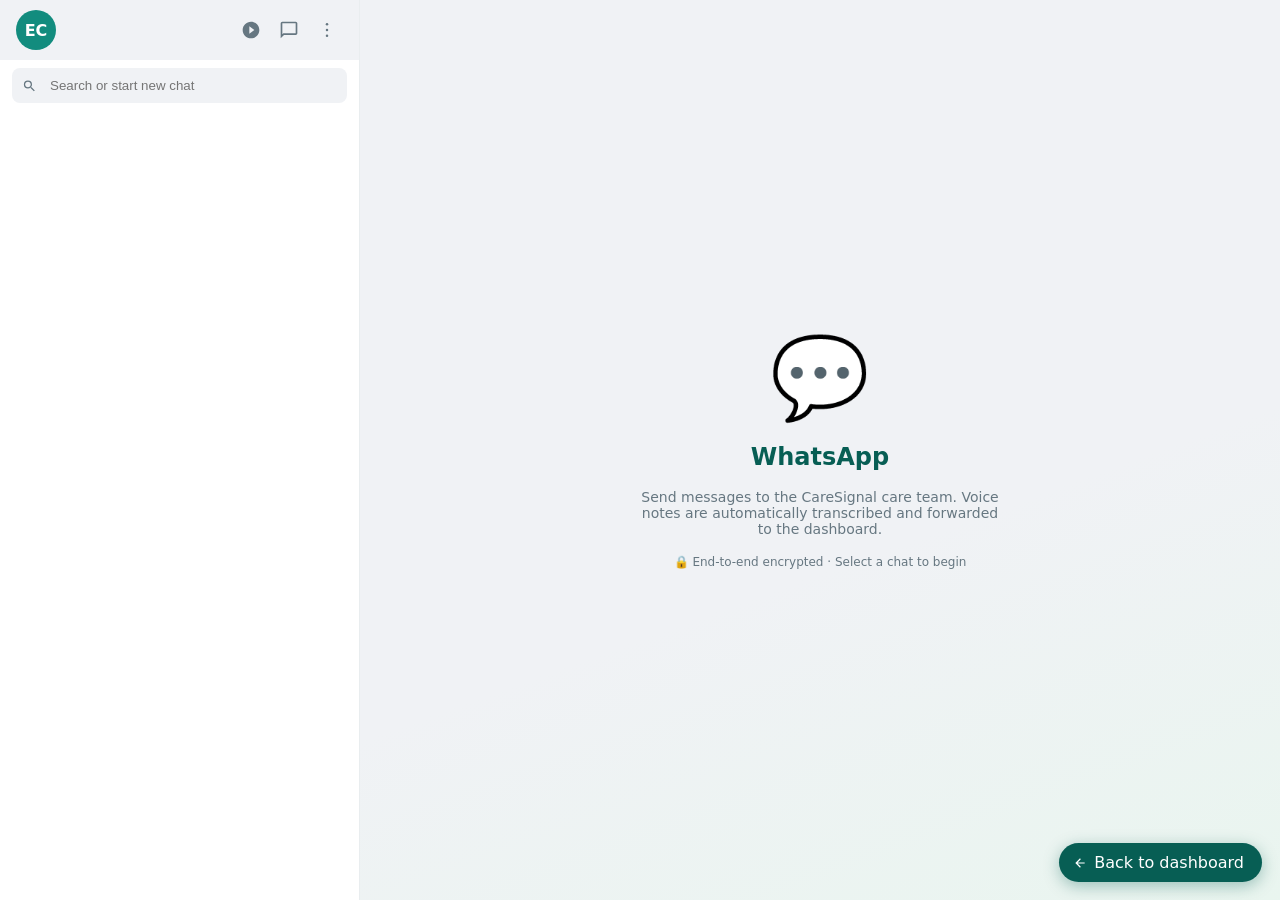
<file: elder-ml/web/whatsapp.html>
<!DOCTYPE html>
<html lang="en">
<head>
  <meta charset="utf-8">
  <meta name="viewport" content="width=device-width, initial-scale=1">
  <title>WhatsApp · Elder Care</title>
  <style>
    *, *::before, *::after { box-sizing: border-box; margin: 0; padding: 0; }

    :root {
      --wa-green: #25d366;
      --wa-dark-green: #075e54;
      --wa-light-green: #dcf8c6;
      --wa-teal: #128c7e;
      --wa-bg: #efeae2;
      --wa-bg-dark: #111b21;
      --wa-panel: #ffffff;
      --wa-panel-dark: #202c33;
      --wa-appbar: #075e54;
      --wa-incoming: #ffffff;
      --wa-outgoing: #dcf8c6;
      --wa-text: #111b21;
      --wa-muted: #667781;
      --wa-border: #e9edef;
      --wa-input-bg: #f0f2f5;
      --send-green: #25d366;
      --recording-red: #ff3b30;
    }

    html, body {
      height: 100%;
      font-family: -apple-system, 'Segoe UI', system-ui, sans-serif;
      background: var(--wa-bg);
      overflow: hidden;
    }

    /* ── Layout ── */
    .wa-shell {
      display: flex;
      height: 100vh;
      max-width: 1440px;
      margin: 0 auto;
      background: #fff;
      box-shadow: 0 0 0 1px rgba(0,0,0,.07);
    }

    /* ── Left panel – chat list ── */
    .wa-sidebar {
      width: 360px;
      min-width: 300px;
      flex-shrink: 0;
      border-right: 1px solid var(--wa-border);
      display: flex;
      flex-direction: column;
      background: var(--wa-panel);
    }
    .wa-sidebar-header {
      display: flex;
      align-items: center;
      justify-content: space-between;
      padding: 10px 16px;
      background: #f0f2f5;
      height: 60px;
    }
    .wa-sidebar-header .avatar { width:40px; height:40px; border-radius:50%; background:var(--wa-teal); display:grid; place-items:center; color:#fff; font-weight:700; font-size:16px; }
    .wa-header-icons { display:flex; gap:6px; }
    .wa-icon-btn { border:0; background:transparent; cursor:pointer; color:var(--wa-muted); padding:6px; border-radius:50%; }
    .wa-icon-btn:hover { background:rgba(0,0,0,.07); }
    .wa-icon-btn svg { display:block; }

    .wa-search { padding:8px 12px; background:#fff; }
    .wa-search input {
      width:100%; height:35px; padding:0 36px 0 38px;
      border:0; border-radius:8px; background:var(--wa-input-bg);
      font:14px inherit; color:var(--wa-text); outline:none;
    }
    .wa-search-wrap { position:relative; }
    .wa-search-icon { position:absolute; left:10px; top:50%; transform:translateY(-50%); color:var(--wa-muted); pointer-events:none; }

    .wa-chat-list { flex:1; overflow-y:auto; }
    .wa-chat-item {
      display:flex; align-items:center; gap:12px; padding:10px 16px 10px 12px;
      cursor:pointer; border-bottom:1px solid var(--wa-border);
      transition: background .12s;
    }
    .wa-chat-item:hover, .wa-chat-item.active { background:#f0f2f5; }
    .wa-chat-item .chat-avatar { width:49px; height:49px; border-radius:50%; flex-shrink:0; background:var(--wa-teal); display:grid; place-items:center; color:#fff; font-weight:700; font-size:18px; }
    .wa-chat-item .chat-body { flex:1; min-width:0; }
    .wa-chat-item .chat-top { display:flex; justify-content:space-between; align-items:baseline; margin-bottom:2px; }
    .wa-chat-item .chat-name { font:600 15px inherit; color:var(--wa-text); }
    .wa-chat-item .chat-time { font-size:12px; color:var(--wa-muted); white-space:nowrap; }
    .wa-chat-item .chat-preview { font-size:13px; color:var(--wa-muted); white-space:nowrap; overflow:hidden; text-overflow:ellipsis; }
    .wa-unread-badge { min-width:20px; height:20px; border-radius:10px; background:var(--wa-green); color:#fff; font:700 11px inherit; display:grid; place-items:center; padding:0 5px; margin-left:4px; }

    /* ── Right panel – active chat ── */
    .wa-chat-panel {
      flex:1; display:flex; flex-direction:column;
      background: var(--wa-bg) url("data:image/svg+xml,%3Csvg xmlns='http://www.w3.org/2000/svg' width='412' height='732' opacity='.04'%3E%3Ccircle cx='206' cy='366' r='200' fill='%2325d366'/%3E%3C/svg%3E") center/cover;
      min-width:0;
    }

    .wa-chat-header {
      display:flex; align-items:center; gap:12px;
      padding:10px 16px; background:#f0f2f5; height:60px;
      border-bottom:1px solid var(--wa-border);
    }
    .wa-chat-header .hdr-avatar { width:40px; height:40px; border-radius:50%; background:var(--wa-teal); display:grid; place-items:center; color:#fff; font-weight:700; font-size:16px; }
    .wa-chat-header .hdr-info { flex:1; }
    .wa-chat-header .hdr-name { font:600 15px inherit; color:var(--wa-text); }
    .wa-chat-header .hdr-status { font-size:12px; color:var(--wa-muted); }
    .wa-chat-header .hdr-actions { display:flex; gap:4px; }

    /* ── Message stream ── */
    .wa-messages {
      flex:1; overflow-y:auto; padding:16px 8%;
      display:flex; flex-direction:column; gap:2px;
    }
    .wa-messages::-webkit-scrollbar { width:6px; }
    .wa-messages::-webkit-scrollbar-thumb { background:rgba(0,0,0,.15); border-radius:3px; }

    .wa-day-label {
      align-self:center; background:rgba(255,255,255,.92);
      border-radius:8px; padding:5px 12px; font-size:12px;
      color:var(--wa-text); margin:8px 0; box-shadow:0 1px 3px rgba(0,0,0,.1);
    }
    .wa-bubble {
      max-width:65%; padding:6px 9px 8px;
      border-radius:8px; position:relative;
      box-shadow:0 1px 2px rgba(0,0,0,.12);
      word-wrap:break-word;
    }
    .wa-bubble.incoming {
      background:var(--wa-incoming); align-self:flex-start;
      border-radius:0 8px 8px 8px; margin-left:4px;
    }
    .wa-bubble.outgoing {
      background:var(--wa-outgoing); align-self:flex-end;
      border-radius:8px 0 8px 8px; margin-right:4px;
    }
    .wa-bubble .bubble-text { font-size:14.5px; color:var(--wa-text); line-height:1.45; }
    .wa-bubble .bubble-meta {
      display:flex; align-items:center; justify-content:flex-end; gap:4px;
      margin-top:3px;
    }
    .wa-bubble .bubble-time { font-size:11px; color:var(--wa-muted); }
    .wa-bubble .bubble-tick { color:#53bdeb; font-size:12px; }
    .wa-bubble.incoming .bubble-tick { display:none; }

    /* voice bubble */
    .voice-bubble {
      display:flex; align-items:center; gap:8px;
      background:inherit; min-width:200px;
    }
    .voice-play-btn {
      width:36px; height:36px; border-radius:50%; border:0;
      background:var(--wa-teal); color:#fff; cursor:pointer; flex-shrink:0;
      display:grid; place-items:center; font-size:14px;
    }
    .voice-waveform {
      flex:1; height:30px; display:flex; align-items:center; gap:1.5px;
    }
    .voice-waveform span {
      display:inline-block; width:2.5px; border-radius:2px;
      background:var(--wa-teal); min-height:3px;
      transition: background .2s;
    }
    .voice-duration { font-size:11px; color:var(--wa-muted); white-space:nowrap; }

    /* ── Input bar ── */
    .wa-input-bar {
      display:flex; align-items:flex-end; gap:8px;
      padding:8px 12px; background:var(--wa-panel);
    }
    .wa-input-wrap {
      flex:1; background:var(--wa-input-bg); border-radius:24px;
      display:flex; align-items:flex-end; padding:6px 12px; gap:8px;
    }
    .wa-emoji-btn, .wa-attach-btn { border:0; background:transparent; cursor:pointer; color:var(--wa-muted); padding:2px; flex-shrink:0; }
    .wa-text-input {
      flex:1; border:0; background:transparent; outline:none; resize:none;
      font:15px inherit; color:var(--wa-text); max-height:100px;
      line-height:1.4; padding:3px 0; min-height:24px;
    }
    .wa-text-input::placeholder { color:var(--wa-muted); }
    .wa-send-btn, .wa-mic-btn {
      width:52px; height:52px; border-radius:50%; border:0;
      cursor:pointer; display:grid; place-items:center; flex-shrink:0;
      background:var(--wa-green); color:#fff;
      box-shadow:0 2px 8px rgba(37,211,102,.35);
      transition: background .15s, transform .1s;
    }
    .wa-send-btn:hover, .wa-mic-btn:hover { background:var(--wa-teal); }
    .wa-send-btn:active, .wa-mic-btn:active { transform:scale(.93); }
    .wa-send-btn { display:none; }

    /* ── Recording UI ── */
    .wa-recording-bar {
      display:none; align-items:center; gap:10px;
      padding:10px 14px; background:#fff; border-top:1px solid var(--wa-border);
    }
    .wa-recording-bar.active { display:flex; }
    .wa-rec-dot { width:10px; height:10px; border-radius:50%; background:var(--recording-red); animation:pulse-rec 1s infinite; flex-shrink:0; }
    @keyframes pulse-rec { 0%,100%{opacity:1}50%{opacity:.25} }
    .wa-rec-timer { font:500 16px inherit; color:var(--wa-text); min-width:48px; }
    .wa-rec-waveform { flex:1; height:32px; display:flex; align-items:center; gap:2px; overflow:hidden; }
    .wa-rec-waveform span { display:inline-block; width:3px; border-radius:2px; background:#25d366; transition:height .1s; }
    .wa-rec-cancel { border:0; background:transparent; cursor:pointer; color:var(--wa-muted); font-size:13px; padding:4px 8px; border-radius:6px; }
    .wa-rec-cancel:hover { background:#fee; color:var(--recording-red); }
    .wa-rec-send { width:40px; height:40px; border-radius:50%; border:0; background:var(--wa-green); color:#fff; cursor:pointer; display:grid; place-items:center; }

    /* ── Encryption notice ── */
    .wa-enc-notice {
      align-self:center; background:rgba(255,255,255,.85); border-radius:8px;
      padding:6px 14px; font-size:12px; color:var(--wa-text); text-align:center;
      margin:8px auto 12px; max-width:85%; box-shadow:0 1px 2px rgba(0,0,0,.08);
    }

    /* ── Empty state ── */
    .wa-welcome {
      flex:1; display:flex; flex-direction:column; align-items:center;
      justify-content:center; gap:18px; padding:40px;
      background: linear-gradient(160deg,#f0f2f5 60%,#e9f5ef 100%);
    }
    .wa-welcome-logo { font-size:80px; }
    .wa-welcome h2 { font:700 28px inherit; color:var(--wa-dark-green); }
    .wa-welcome p { font-size:14px; color:var(--wa-muted); text-align:center; max-width:360px; }
    .wa-welcome small { font-size:12px; color:var(--wa-muted); }

    /* ── Scrollbar ── */
    .wa-chat-list::-webkit-scrollbar { width:5px; }
    .wa-chat-list::-webkit-scrollbar-thumb { background:rgba(0,0,0,.12); border-radius:3px; }

    /* ── Responsive ── */
    @media(max-width:700px) {
      .wa-sidebar { width:100%; display:none; }
      .wa-sidebar.mobile-visible { display:flex; }
      .wa-chat-panel { display:flex; }
    }

    /* ── Back-to-elderml button ── */
    .wa-back-link {
      position:fixed; bottom:18px; right:18px; z-index:100;
      background:var(--wa-dark-green); color:#fff;
      border:0; border-radius:24px; padding:10px 18px 10px 14px;
      font:600 13px inherit; cursor:pointer; display:flex; align-items:center; gap:7px;
      box-shadow:0 4px 16px rgba(7,94,84,.35); text-decoration:none;
    }
    .wa-back-link:hover { background:var(--wa-teal); }
  </style>
</head>
<body>
<div class="wa-shell">

  <!-- ── Sidebar ── -->
  <aside class="wa-sidebar">
    <div class="wa-sidebar-header">
      <div class="avatar">EC</div>
      <div class="wa-header-icons">
        <button class="wa-icon-btn" title="Community">
          <svg width="20" height="20" fill="currentColor" viewBox="0 0 24 24"><path d="M12 2C6.48 2 2 6.48 2 12s4.48 10 10 10 10-4.48 10-10S17.52 2 12 2zm-2 14.5v-9l6 4.5-6 4.5z"/></svg>
        </button>
        <button class="wa-icon-btn" title="New chat">
          <svg width="20" height="20" fill="currentColor" viewBox="0 0 24 24"><path d="M20 2H4c-1.1 0-2 .9-2 2v18l4-4h14c1.1 0 2-.9 2-2V4c0-1.1-.9-2-2-2zm0 14H5.17L4 17.17V4h16v12z"/></svg>
        </button>
        <button class="wa-icon-btn" title="More options">
          <svg width="20" height="20" fill="currentColor" viewBox="0 0 24 24"><circle cx="12" cy="5" r="1.5"/><circle cx="12" cy="12" r="1.5"/><circle cx="12" cy="19" r="1.5"/></svg>
        </button>
      </div>
    </div>
    <div class="wa-search">
      <div class="wa-search-wrap">
        <svg class="wa-search-icon" width="15" height="15" fill="currentColor" viewBox="0 0 24 24"><path d="M15.5 14h-.79l-.28-.27A6.471 6.471 0 0 0 16 9.5 6.5 6.5 0 1 0 9.5 16c1.61 0 3.09-.59 4.23-1.57l.27.28v.79l5 4.99L20.49 19l-4.99-5zm-6 0C7.01 14 5 11.99 5 9.5S7.01 5 9.5 5 14 7.01 14 9.5 11.99 14 9.5 14z"/></svg>
        <input type="text" placeholder="Search or start new chat">
      </div>
    </div>
    <div class="wa-chat-list" id="chatList"></div>
  </aside>

  <!-- ── Chat panel ── -->
  <div class="wa-chat-panel" id="chatPanel">
    <div class="wa-welcome" id="welcomeScreen">
      <div class="wa-welcome-logo">💬</div>
      <h2>WhatsApp</h2>
      <p>Send messages to the CareSignal care team. Voice notes are automatically transcribed and forwarded to the dashboard.</p>
      <small>🔒 End-to-end encrypted · Select a chat to begin</small>
    </div>

    <div id="activeChatView" style="display:none;flex-direction:column;flex:1;min-height:0;">
      <div class="wa-chat-header">
        <div class="hdr-avatar" id="hdrAvatar">CS</div>
        <div class="hdr-info">
          <div class="hdr-name" id="hdrName">Care Team</div>
          <div class="hdr-status" id="hdrStatus">online</div>
        </div>
        <div class="hdr-actions">
          <button class="wa-icon-btn" title="Video call"><svg width="22" height="22" fill="currentColor" viewBox="0 0 24 24"><path d="M17 10.5V7a1 1 0 00-1-1H4a1 1 0 00-1 1v10a1 1 0 001 1h12a1 1 0 001-1v-3.5l4 4v-11l-4 4z"/></svg></button>
          <button class="wa-icon-btn" title="Voice call"><svg width="22" height="22" fill="currentColor" viewBox="0 0 24 24"><path d="M6.6 10.8c1.4 2.8 3.8 5.1 6.6 6.6l2.2-2.2c.3-.3.7-.4 1-.2 1.1.4 2.3.6 3.6.6.6 0 1 .4 1 1V20c0 .6-.4 1-1 1-9.4 0-17-7.6-17-17 0-.6.4-1 1-1h3.5c.6 0 1 .4 1 1 0 1.3.2 2.5.6 3.6.1.3 0 .7-.2 1L6.6 10.8z"/></svg></button>
          <button class="wa-icon-btn" title="Search"><svg width="22" height="22" fill="currentColor" viewBox="0 0 24 24"><path d="M15.5 14h-.79l-.28-.27A6.471 6.471 0 0 0 16 9.5 6.5 6.5 0 1 0 9.5 16c1.61 0 3.09-.59 4.23-1.57l.27.28v.79l5 4.99L20.49 19l-4.99-5zm-6 0C7.01 14 5 11.99 5 9.5S7.01 5 9.5 5 14 7.01 14 9.5 11.99 14 9.5 14z"/></svg></button>
          <button class="wa-icon-btn" title="More"><svg width="22" height="22" fill="currentColor" viewBox="0 0 24 24"><circle cx="12" cy="5" r="1.5"/><circle cx="12" cy="12" r="1.5"/><circle cx="12" cy="19" r="1.5"/></svg></button>
        </div>
      </div>

      <div class="wa-messages" id="messageStream">
        <div class="wa-enc-notice">🔒 Messages and calls are end-to-end encrypted. No one outside of this chat can read or listen to them.</div>
        <div class="wa-day-label" id="dayLabel">Today</div>
      </div>

      <!-- Recording bar -->
      <div class="wa-recording-bar" id="recordingBar">
        <div class="wa-rec-dot"></div>
        <span class="wa-rec-timer" id="recTimer">0:00</span>
        <div class="wa-rec-waveform" id="recWaveform"></div>
        <button class="wa-rec-cancel" id="recCancel">✕ Cancel</button>
        <button class="wa-rec-send" id="recSend" title="Send voice note">
          <svg width="18" height="18" fill="white" viewBox="0 0 24 24"><path d="M2 21l21-9-21-9v7l15 2-15 2z"/></svg>
        </button>
      </div>

      <!-- Input bar -->
      <div class="wa-input-bar">
        <div class="wa-input-wrap">
          <button class="wa-emoji-btn" title="Emoji">
            <svg width="24" height="24" fill="currentColor" viewBox="0 0 24 24"><path d="M11.99 2C6.47 2 2 6.48 2 12s4.47 10 9.99 10C17.52 22 22 17.52 22 12S17.52 2 11.99 2zM12 20c-4.42 0-8-3.58-8-8s3.58-8 8-8 8 3.58 8 8-3.58 8-8 8zm3.5-9c.83 0 1.5-.67 1.5-1.5S16.33 8 15.5 8 14 8.67 14 9.5s.67 1.5 1.5 1.5zm-7 0c.83 0 1.5-.67 1.5-1.5S9.33 8 8.5 8 7 8.67 7 9.5 7.67 11 8.5 11zm3.5 6.5c2.33 0 4.31-1.46 5.11-3.5H6.89c.8 2.04 2.78 3.5 5.11 3.5z"/></svg>
          </button>
          <textarea class="wa-text-input" id="textInput" placeholder="Type a message" rows="1"></textarea>
          <button class="wa-attach-btn" title="Attach">
            <svg width="24" height="24" fill="currentColor" viewBox="0 0 24 24" style="transform:rotate(-45deg)"><path d="M16.5 6v11.5c0 2.21-1.79 4-4 4s-4-1.79-4-4V5a2.5 2.5 0 0 1 5 0v10.5c0 .83-.67 1.5-1.5 1.5s-1.5-.67-1.5-1.5V6H10v9.5a2.5 2.5 0 0 0 5 0V5c0-2.21-1.79-4-4-4S7 2.79 7 5v12.5c0 3.04 2.46 5.5 5.5 5.5s5.5-2.46 5.5-5.5V6h-1.5z"/></svg>
          </button>
        </div>
        <button class="wa-send-btn" id="sendBtn" title="Send">
          <svg width="22" height="22" fill="white" viewBox="0 0 24 24"><path d="M2 21l21-9-21-9v7l15 2-15 2z"/></svg>
        </button>
        <button class="wa-mic-btn" id="micBtn" title="Voice note">
          <svg width="22" height="22" fill="white" viewBox="0 0 24 24"><path d="M12 14c1.66 0 3-1.34 3-3V5c0-1.66-1.34-3-3-3S9 3.34 9 5v6c0 1.66 1.34 3 3 3zm-1 1.93c-3.94-.49-7-3.85-7-7.93H2c0 4.97 3.57 9.1 8 9.9V22h4v-4.07c4.43-.8 8-4.93 8-9.93h-2c0 4.08-3.06 7.44-7 7.93z"/></svg>
        </button>
      </div>
    </div>
  </div>
</div>

<!-- Back to dashboard -->
<a class="wa-back-link" href="/index.html">
  <svg width="14" height="14" fill="white" viewBox="0 0 24 24"><path d="M20 11H7.83l5.59-5.59L12 4l-8 8 8 8 1.41-1.41L7.83 13H20v-2z"/></svg>
  Back to dashboard
</a>

<script>
// ── Contacts / chat data ──────────────────────────────────────────────
const CONTACTS = [
  { id: 'elder1', name: 'Margaret Chen', initials: 'MC', status: 'online', unread: 2,
    preview: 'I've been feeling a bit dizzy today', color: '#6a5acd' },
  { id: 'elder2', name: 'Robert Williams', initials: 'RW', status: 'last seen 2h ago', unread: 0,
    preview: '🎤 Voice note', color: '#2e8b57' },
  { id: 'elder3', name: 'Dorothy Patel', initials: 'DP', status: 'online', unread: 1,
    preview: 'My knee is hurting again', color: '#b8860b' },
  { id: 'careteam', name: 'Care Team', initials: 'CT', status: 'online', unread: 0,
    preview: 'All reports reviewed ✓', color: '#075e54' },
];

const SEED_MESSAGES = {
  elder1: [
    { id:'m1', type:'text', from:'other', text:'Hello, I need to report something.', time: minsAgo(42) },
    { id:'m2', type:'text', from:'self', text:'Hi Margaret, of course. What's happening?', time: minsAgo(41) },
    { id:'m3', type:'text', from:'other', text:'I've been feeling a bit dizzy today and my legs feel weak when I stand up.', time: minsAgo(40) },
    { id:'m4', type:'voice', from:'other', duration: 14, samples:[3,5,8,12,9,6,14,18,10,7,4,5,8,11,9,6,3,7,12,15], time: minsAgo(38) },
  ],
  elder2: [
    { id:'m5', type:'text', from:'other', text:'Good morning.', time: minsAgo(130) },
    { id:'m6', type:'voice', from:'other', duration: 22, samples:[5,9,14,18,20,16,11,8,13,17,12,7,5,9,14,18,20,16,11,8], time: minsAgo(128) },
    { id:'m7', type:'text', from:'self', text:'Received, thank you Robert. We'll review this shortly.', time: minsAgo(125) },
  ],
  elder3: [
    { id:'m8', type:'text', from:'other', text:'My knee is hurting again. Should I take extra pain medication?', time: minsAgo(20) },
  ],
  careteam: [
    { id:'m9', type:'text', from:'self', text:'All reports reviewed ✓', time: minsAgo(5) },
  ],
};

function minsAgo(m) { return new Date(Date.now() - m * 60000); }
function fmtTime(d) { return d.toLocaleTimeString('en-US',{hour:'numeric',minute:'2-digit',hour12:true}); }
function nowTime() { return new Date(); }

// in-memory message state
const chatMessages = JSON.parse(JSON.stringify(SEED_MESSAGES, (k,v) => v instanceof Date ? v.toISOString() : v));
Object.keys(chatMessages).forEach(id => {
  chatMessages[id] = chatMessages[id].map(m => ({...m, time: new Date(m.time)}));
});

let activeChat = null;

// ── Render chat list ──────────────────────────────────────────────────
function renderChatList() {
  const list = document.getElementById('chatList');
  list.innerHTML = CONTACTS.map(c => `
    <div class="wa-chat-item${activeChat === c.id ? ' active' : ''}" onclick="openChat('${c.id}')">
      <div class="chat-avatar" style="background:${c.color}">${c.initials}</div>
      <div class="chat-body">
        <div class="chat-top">
          <span class="chat-name">${c.name}</span>
          <span class="chat-time">${chatTimeLabel(c.id)}</span>
        </div>
        <div style="display:flex;align-items:center;gap:4px">
          <span class="chat-preview">${c.preview}</span>
          ${c.unread > 0 ? `<span class="wa-unread-badge">${c.unread}</span>` : ''}
        </div>
      </div>
    </div>
  `).join('');
}

function chatTimeLabel(id) {
  const msgs = chatMessages[id] || [];
  if (!msgs.length) return '';
  const last = msgs[msgs.length-1].time;
  const now = new Date();
  const diffMin = (now - last) / 60000;
  if (diffMin < 1) return 'just now';
  if (diffMin < 60) return `${Math.floor(diffMin)}m ago`;
  const diffH = diffMin / 60;
  if (diffH < 24) return last.toLocaleTimeString('en-US',{hour:'numeric',minute:'2-digit',hour12:true});
  return last.toLocaleDateString('en-US',{month:'short',day:'numeric'});
}

// ── Open a chat ───────────────────────────────────────────────────────
function openChat(id) {
  activeChat = id;
  const contact = CONTACTS.find(c => c.id === id);
  contact.unread = 0;

  document.getElementById('welcomeScreen').style.display = 'none';
  const view = document.getElementById('activeChatView');
  view.style.display = 'flex';

  document.getElementById('hdrAvatar').textContent = contact.initials;
  document.getElementById('hdrAvatar').style.background = contact.color;
  document.getElementById('hdrName').textContent = contact.name;
  document.getElementById('hdrStatus').textContent = contact.status;

  renderMessages(id);
  renderChatList();

  // scroll to bottom
  setTimeout(() => {
    const stream = document.getElementById('messageStream');
    stream.scrollTop = stream.scrollHeight;
  }, 50);
}

// ── Render messages ───────────────────────────────────────────────────
function renderMessages(id) {
  const stream = document.getElementById('messageStream');
  const msgs = chatMessages[id] || [];

  stream.innerHTML = `<div class="wa-enc-notice">🔒 Messages and calls are end-to-end encrypted. No one outside of this chat can read or listen to them.</div>
    <div class="wa-day-label">Today</div>`;

  msgs.forEach(m => {
    const el = buildMessageEl(m);
    stream.appendChild(el);
  });
}

function buildMessageEl(m) {
  const div = document.createElement('div');
  div.id = 'msg_' + m.id;

  if (m.type === 'text') {
    div.className = `wa-bubble ${m.from === 'self' ? 'outgoing' : 'incoming'}`;
    div.innerHTML = `<span class="bubble-text">${escHtml(m.text)}</span>
      <div class="bubble-meta">
        <span class="bubble-time">${fmtTime(m.time)}</span>
        ${m.from === 'self' ? '<span class="bubble-tick">✓✓</span>' : ''}
      </div>`;
  } else if (m.type === 'voice') {
    div.className = `wa-bubble ${m.from === 'self' ? 'outgoing' : 'incoming'}`;
    const bars = (m.samples || Array.from({length:20}, () => Math.random()*20+3))
      .map(h => `<span style="height:${Math.max(3,Math.min(28,h))}px"></span>`).join('');
    div.innerHTML = `<div class="voice-bubble">
      <button class="voice-play-btn" onclick="playVoice(this)" data-playing="0">▶</button>
      <div class="voice-waveform">${bars}</div>
      <span class="voice-duration">${fmtDuration(m.duration)}</span>
    </div>
    <div class="bubble-meta">
      <span class="bubble-time">${fmtTime(m.time)}</span>
      ${m.from === 'self' ? '<span class="bubble-tick">✓✓</span>' : ''}
    </div>`;
  }

  return div;
}

function fmtDuration(secs) {
  const m = Math.floor(secs / 60);
  const s = secs % 60;
  return `${m}:${String(s).padStart(2,'0')}`;
}

function playVoice(btn) {
  const playing = btn.dataset.playing === '1';
  // toggle state (no actual audio in this UI)
  btn.dataset.playing = playing ? '0' : '1';
  btn.textContent = playing ? '▶' : '⏸';
  if (!playing) setTimeout(() => { btn.dataset.playing='0'; btn.textContent='▶'; }, 3000);
}

// ── Text input logic ──────────────────────────────────────────────────
const textInput = document.getElementById('textInput');
const sendBtn = document.getElementById('sendBtn');
const micBtn = document.getElementById('micBtn');

textInput.addEventListener('input', () => {
  textInput.style.height = 'auto';
  textInput.style.height = Math.min(textInput.scrollHeight, 100) + 'px';
  const hasText = textInput.value.trim().length > 0;
  sendBtn.style.display = hasText ? 'grid' : 'none';
  micBtn.style.display = hasText ? 'none' : 'grid';
});

textInput.addEventListener('keydown', e => {
  if (e.key === 'Enter' && !e.shiftKey) { e.preventDefault(); sendTextMessage(); }
});

document.getElementById('sendBtn').addEventListener('click', sendTextMessage);

function sendTextMessage() {
  if (!activeChat) return;
  const text = textInput.value.trim();
  if (!text) return;

  const msg = { id: 'u' + Date.now(), type: 'text', from: 'self', text, time: nowTime() };
  chatMessages[activeChat].push(msg);
  textInput.value = '';
  textInput.style.height = 'auto';
  sendBtn.style.display = 'none';
  micBtn.style.display = 'grid';

  // append to stream
  const stream = document.getElementById('messageStream');
  stream.appendChild(buildMessageEl(msg));
  stream.scrollTop = stream.scrollHeight;

  // forward to elderml
  dispatchToElderML({ type: 'text', text, contactId: activeChat, contactName: contactName(activeChat) });

  // update preview
  CONTACTS.find(c => c.id === activeChat).preview = text;
  renderChatList();
}

// ── Voice recording ───────────────────────────────────────────────────
let recInterval = null;
let recSeconds = 0;
let recWaveInterval = null;
let mediaRecorder = null;
let audioChunks = [];

micBtn.addEventListener('click', startRecording);

async function startRecording() {
  if (!activeChat) return;

  try {
    const stream = await navigator.mediaDevices.getUserMedia({ audio: true });
    mediaRecorder = new MediaRecorder(stream);
    audioChunks = [];

    mediaRecorder.addEventListener('dataavailable', e => audioChunks.push(e.data));
    mediaRecorder.start(100);

    recSeconds = 0;
    document.getElementById('recTimer').textContent = '0:00';
    document.getElementById('recordingBar').classList.add('active');
    document.querySelector('.wa-input-bar').style.display = 'none';

    recInterval = setInterval(() => {
      recSeconds++;
      document.getElementById('recTimer').textContent = fmtDuration(recSeconds);
    }, 1000);

    // animated bars
    const wf = document.getElementById('recWaveform');
    wf.innerHTML = '';
    for (let i = 0; i < 40; i++) {
      const s = document.createElement('span');
      s.style.cssText = `display:inline-block;width:3px;border-radius:2px;background:#25d366;height:4px;`;
      wf.appendChild(s);
    }
    recWaveInterval = setInterval(() => {
      wf.querySelectorAll('span').forEach(s => {
        s.style.height = (4 + Math.random() * 24) + 'px';
      });
    }, 120);

  } catch(e) {
    // microphone not available – simulate recording
    simulateRecording();
  }
}

function simulateRecording() {
  recSeconds = 0;
  document.getElementById('recTimer').textContent = '0:00';
  document.getElementById('recordingBar').classList.add('active');
  document.querySelector('.wa-input-bar').style.display = 'none';

  recInterval = setInterval(() => {
    recSeconds++;
    document.getElementById('recTimer').textContent = fmtDuration(recSeconds);
  }, 1000);

  const wf = document.getElementById('recWaveform');
  wf.innerHTML = '';
  for (let i = 0; i < 40; i++) {
    const s = document.createElement('span');
    s.style.cssText = `display:inline-block;width:3px;border-radius:2px;background:#25d366;height:4px;`;
    wf.appendChild(s);
  }
  recWaveInterval = setInterval(() => {
    wf.querySelectorAll('span').forEach(s => {
      s.style.height = (4 + Math.random() * 24) + 'px';
    });
  }, 120);
}

document.getElementById('recCancel').addEventListener('click', cancelRecording);
document.getElementById('recSend').addEventListener('click', finishRecording);

function cancelRecording() {
  stopRecordingCleanup();
  if (mediaRecorder && mediaRecorder.state !== 'inactive') {
    mediaRecorder.stop();
    mediaRecorder.stream.getTracks().forEach(t => t.stop());
  }
  mediaRecorder = null;
  audioChunks = [];
}

function finishRecording() {
  const duration = recSeconds;
  stopRecordingCleanup();

  if (mediaRecorder && mediaRecorder.state !== 'inactive') {
    mediaRecorder.addEventListener('stop', () => {
      const blob = new Blob(audioChunks, { type: 'audio/webm' });
      sendVoiceMessage(duration, blob);
      mediaRecorder.stream.getTracks().forEach(t => t.stop());
      mediaRecorder = null;
      audioChunks = [];
    });
    mediaRecorder.stop();
  } else {
    sendVoiceMessage(duration, null);
    mediaRecorder = null;
    audioChunks = [];
  }
}

function stopRecordingCleanup() {
  clearInterval(recInterval);
  clearInterval(recWaveInterval);
  recInterval = null;
  recWaveInterval = null;
  document.getElementById('recordingBar').classList.remove('active');
  document.querySelector('.wa-input-bar').style.display = 'flex';
}

function sendVoiceMessage(duration, blob) {
  if (!activeChat || duration < 1) return;

  const samples = Array.from({length: 20}, () => Math.random() * 22 + 3);
  const msg = { id: 'v' + Date.now(), type: 'voice', from: 'self', duration, samples, time: nowTime(), blob };
  chatMessages[activeChat].push(msg);

  const stream = document.getElementById('messageStream');
  stream.appendChild(buildMessageEl(msg));
  stream.scrollTop = stream.scrollHeight;

  // forward to elderml
  let audioUrl = null;
  if (blob) {
    audioUrl = URL.createObjectURL(blob);
  }
  dispatchToElderML({
    type: 'voice',
    duration,
    audioUrl,
    contactId: activeChat,
    contactName: contactName(activeChat),
    transcript: null,
  });

  CONTACTS.find(c => c.id === activeChat).preview = '🎤 Voice note';
  renderChatList();
}

// ── Cross-window messaging to elderml ───────────────────────────────
function dispatchToElderML(payload) {
  const entry = {
    id: 'wa_' + Date.now(),
    timestamp: new Date().toISOString(),
    ...payload,
  };

  // Write to shared localStorage so elderml dashboard can pick it up
  try {
    const existing = JSON.parse(localStorage.getItem('elderml_wa_inbox') || '[]');
    existing.unshift(entry);
    // keep last 100
    localStorage.setItem('elderml_wa_inbox', JSON.stringify(existing.slice(0, 100)));

    // Also post cross-window message if opener exists
    if (window.opener && !window.opener.closed) {
      window.opener.postMessage({ source: 'whatsapp-elder', ...entry }, '*');
    }
  } catch(e) {}
}

// ── Helpers ───────────────────────────────────────────────────────────
function escHtml(s) {
  return String(s).replace(/[&<>"']/g, c => ({'&':'&amp;','<':'&lt;','>':'&gt;','"':'&quot;',"'":'&#39;'}[c]));
}
function contactName(id) {
  return (CONTACTS.find(c => c.id === id) || {}).name || id;
}

// ── Init ──────────────────────────────────────────────────────────────
renderChatList();
// auto-open first chat
openChat('elder1');
</script>
</body>
</html>
</file>
